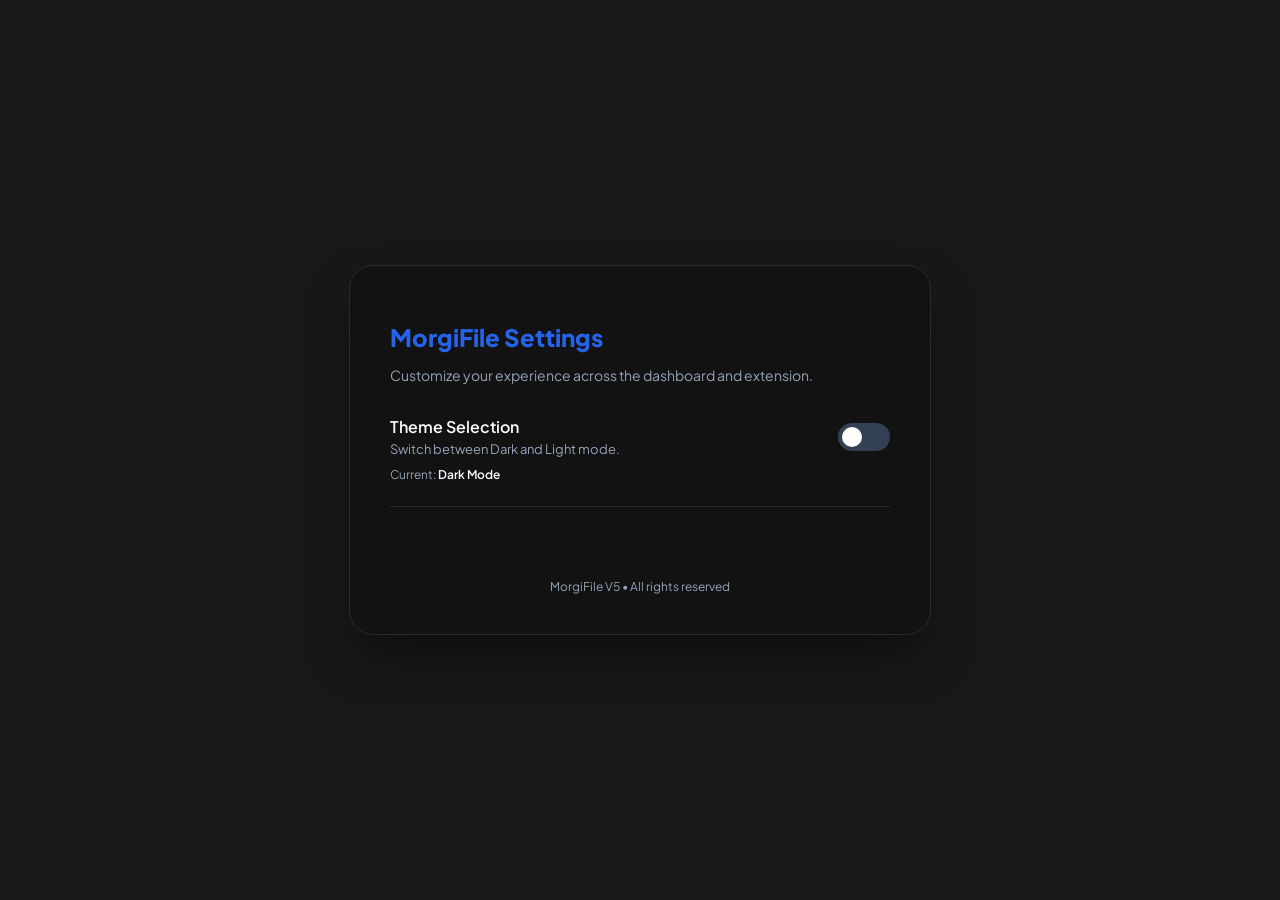
<file: Addon/Chrome-Beta-Version/Options/options.html>
<!DOCTYPE html>
<html lang="en">
<head>
    <meta charset="UTF-8">
    <meta name="viewport" content="width=device-width, initial-scale=1.0">
    <title>MorgiFile Settings</title>
    <link href="https://fonts.googleapis.com/css2?family=Plus+Jakarta+Sans:wght@400;600;800&display=swap" rel="stylesheet">
    <style>
        :root {
            --bg-dark: #181818;
            --card-bg: #121212;
            --accent: #2563eb;
            --text-light: #f8fafc;
            --text-dim: #94a3b8;
            --border: #2a2a2a;
            --success: #10b981;
        }

        body {
            background-color: var(--bg-dark);
            color: var(--text-light);
            font-family: 'Plus Jakarta Sans', sans-serif;
            margin: 0;
            display: flex;
            justify-content: center;
            align-items: center;
            min-height: 100vh;
        }

        .container {
            width: 100%;
            max-width: 500px;
            background: var(--card-bg);
            padding: 40px;
            border-radius: 24px;
            border: 1px solid var(--border);
            box-shadow: 0 25px 50px -12px rgba(0, 0, 0, 0.5);
        }

        h1 {
            font-size: 24px;
            font-weight: 800;
            margin-bottom: 8px;
            color: var(--accent);
            display: flex;
            align-items: center;
            gap: 12px;
        }

        p.desc {
            color: var(--text-dim);
            font-size: 14px;
            margin-bottom: 32px;
        }

        .setting-group {
            margin-bottom: 24px;
            padding-bottom: 24px;
            border-bottom: 1px solid var(--border);
        }

        .setting-group:last-child {
            border-bottom: none;
        }

        .label-row {
            display: flex;
            justify-content: space-between;
            align-items: center;
        }

        .label-info h3 {
            margin: 0;
            font-size: 16px;
            font-weight: 600;
        }

        .label-info p {
            margin: 4px 0 0;
            font-size: 13px;
            color: var(--text-dim);
        }

        /* Toggle Switch */
        .switch {
            position: relative;
            display: inline-block;
            width: 52px;
            height: 28px;
        }

        .switch input {
            opacity: 0;
            width: 0;
            height: 0;
        }

        .slider {
            position: absolute;
            cursor: pointer;
            top: 0;
            left: 0;
            right: 0;
            bottom: 0;
            background-color: #334155;
            transition: .4s;
            border-radius: 34px;
        }

        .slider:before {
            position: absolute;
            content: "";
            height: 20px;
            width: 20px;
            left: 4px;
            bottom: 4px;
            background-color: white;
            transition: .4s;
            border-radius: 50%;
        }

        input:checked + .slider {
            background-color: var(--accent);
        }

        input:checked + .slider:before {
            transform: translateX(24px);
        }

        .status-msg {
            margin-top: 20px;
            font-size: 13px;
            color: var(--success);
            text-align: center;
            opacity: 0;
            transition: 0.3s;
        }

        .status-msg.show {
            opacity: 1;
        }

        .footer {
            margin-top: 32px;
            text-align: center;
            font-size: 12px;
            color: var(--text-dim);
        }
    </style>
</head>
<body>
    <div class="container">
        <h1>MorgiFile Settings</h1>
        <p class="desc">Customize your experience across the dashboard and extension.</p>

        <div class="setting-group">
            <div class="label-row">
                <div class="label-info">
                    <h3>Theme Selection</h3>
                    <p>Switch between Dark and Light mode.</p>
                </div>
                <label class="switch">
                    <input type="checkbox" id="theme-toggle">
                    <span class="slider"></span>
                </label>
            </div>
            <div style="margin-top: 10px; font-size: 12px; color: var(--text-dim);">
                Current: <span id="theme-status" style="font-weight: 600; color: var(--text-light);">Dark Mode</span>
            </div>
        </div>

        <div class="status-msg" id="status">Settings saved successfully!</div>

        <div class="footer">
            MorgiFile V5 • All rights reserved
        </div>
    </div>

    <script src="options.js"></script>
</body>
</html>
</file>
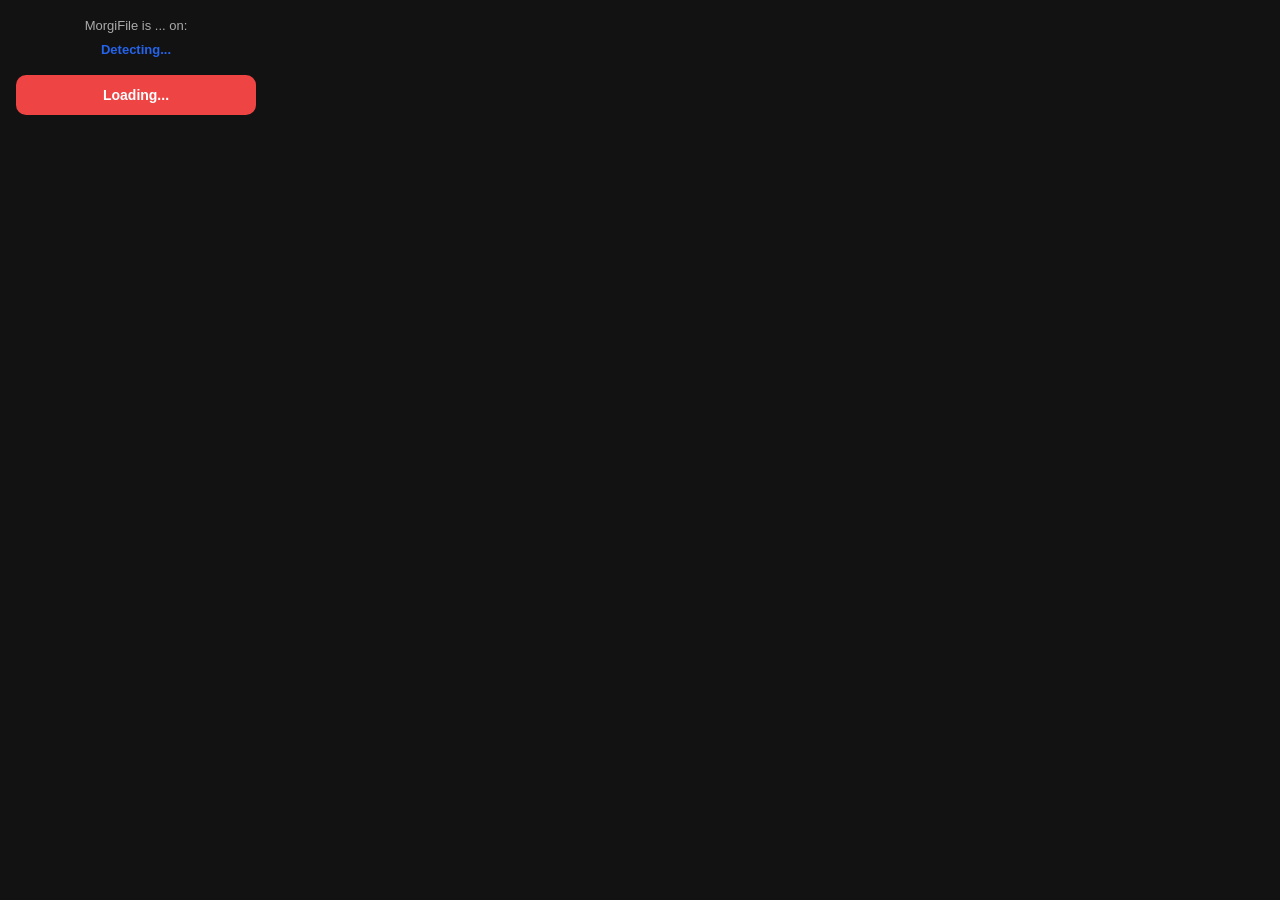
<file: Addon/Chrome-Beta-Version/Popup/popup.html>
<!DOCTYPE html>
<html>
<head>
  <meta charset="UTF-8">
  <style>
    :root {
      --bg-dark: #121212;
      --accent: #2563eb;
      --deactive: #EF4444;
      --active: #10b981;
      --text: #ffffff;
    }
    body.light-mode {
      --bg-dark: #f5f5f7;
      --text: #1f2937;
    }
    body {
      width: 240px;
      background: var(--bg-dark);
      color: var(--text);
      font-family: 'Segoe UI', Tahoma, Geneva, Verdana, sans-serif;
      padding: 16px;
      margin: 0;
      user-select: none;
    }
    .status-container {
      text-align: center;
      font-size: 13px;
      color: #aaa;
      margin-bottom: 16px;
      line-height: 1.5;
    }
    .hostname {
      color: var(--accent);
      font-weight: 600;
      display: block;
      margin-top: 4px;
      word-break: break-all;
    }
    button {
      width: 100%;
      padding: 12px;
      border-radius: 10px;
      border: none;
      cursor: pointer;
      font-weight: bold;
      font-size: 14px;
      transition: all 0.2s ease;
      outline: none;
    }
    button:active { transform: scale(0.97); }
    
    .btn-deactive { background: var(--deactive); color: white; }
    .btn-active { background: var(--active); color: #000; }
  </style>
</head>
<body>
  <div class="status-container">
    MorgiFile is <span id="status-label">...</span> on:
    <span id="site-name" class="hostname">Detecting...</span>
  </div>
  <button id="toggle-btn" class="btn-deactive">Loading...</button>
  <script src="popup.js"></script>
</body>
</html>
</file>
